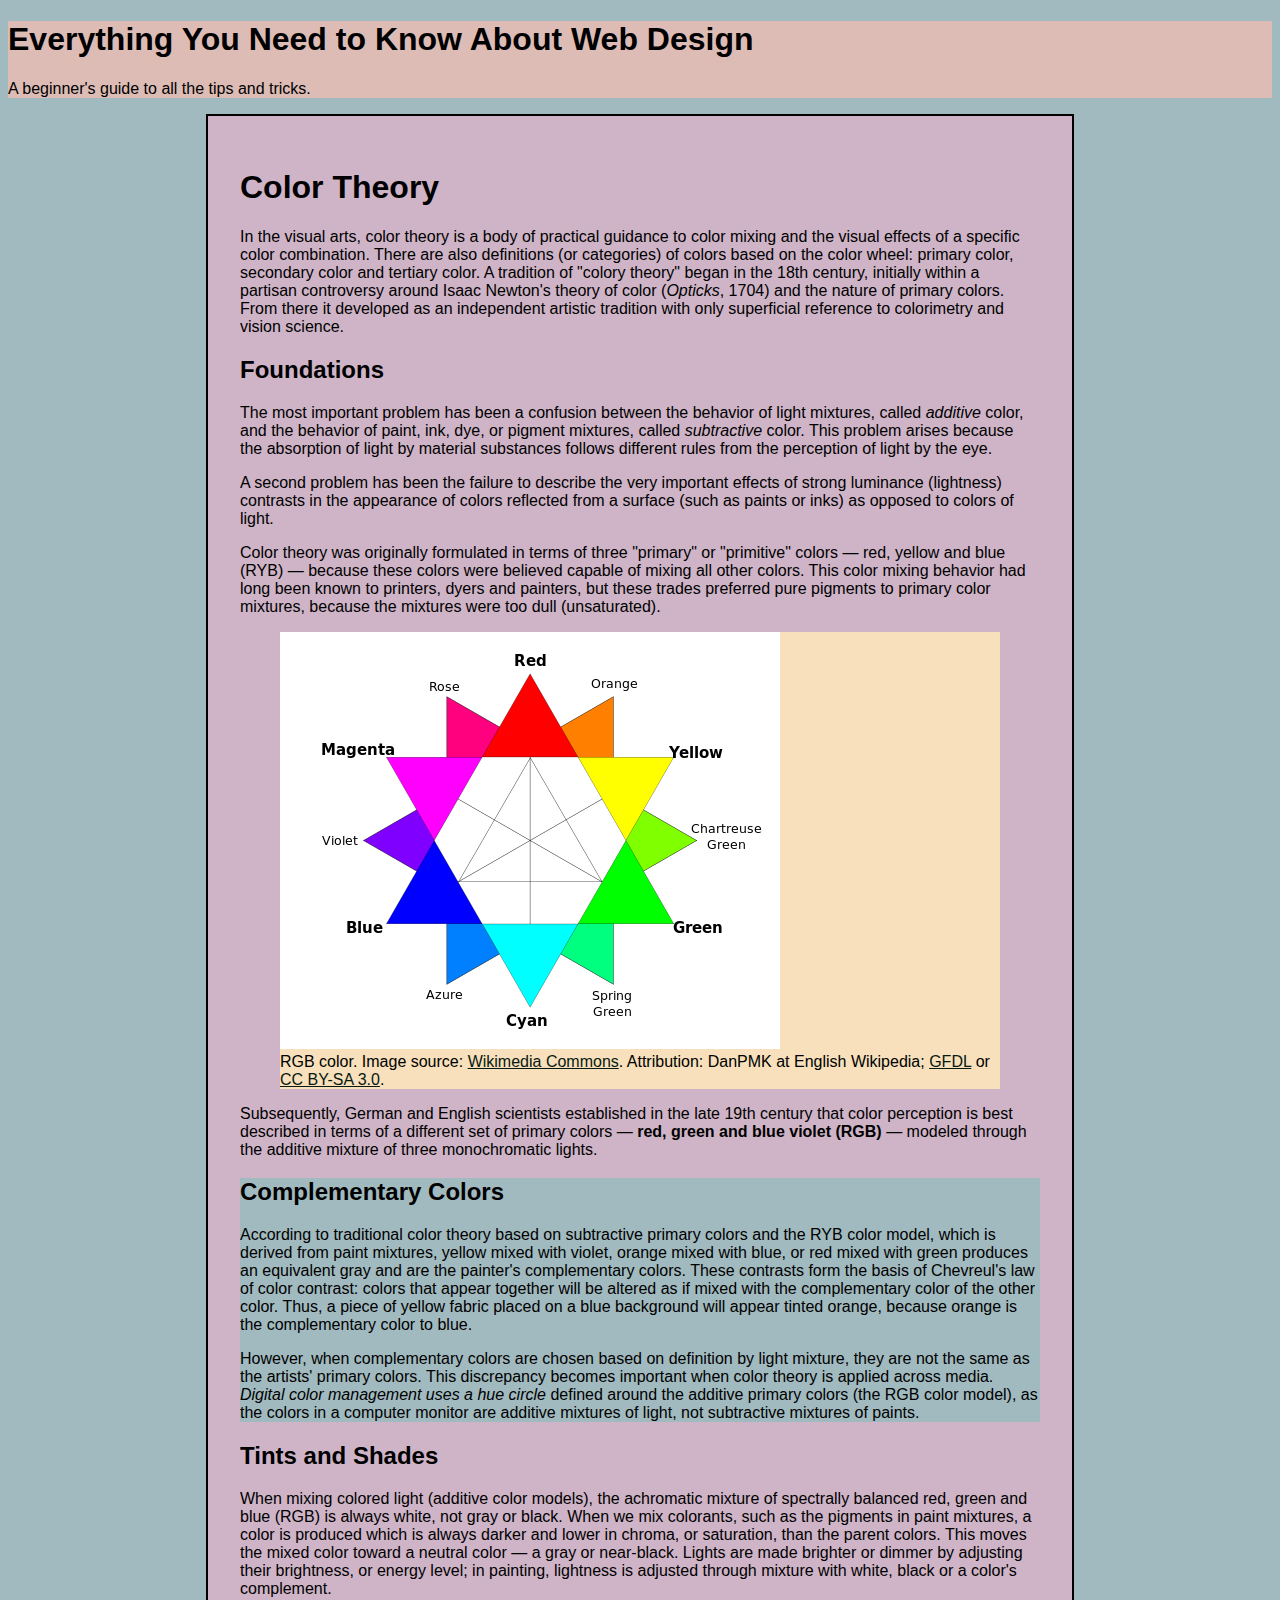
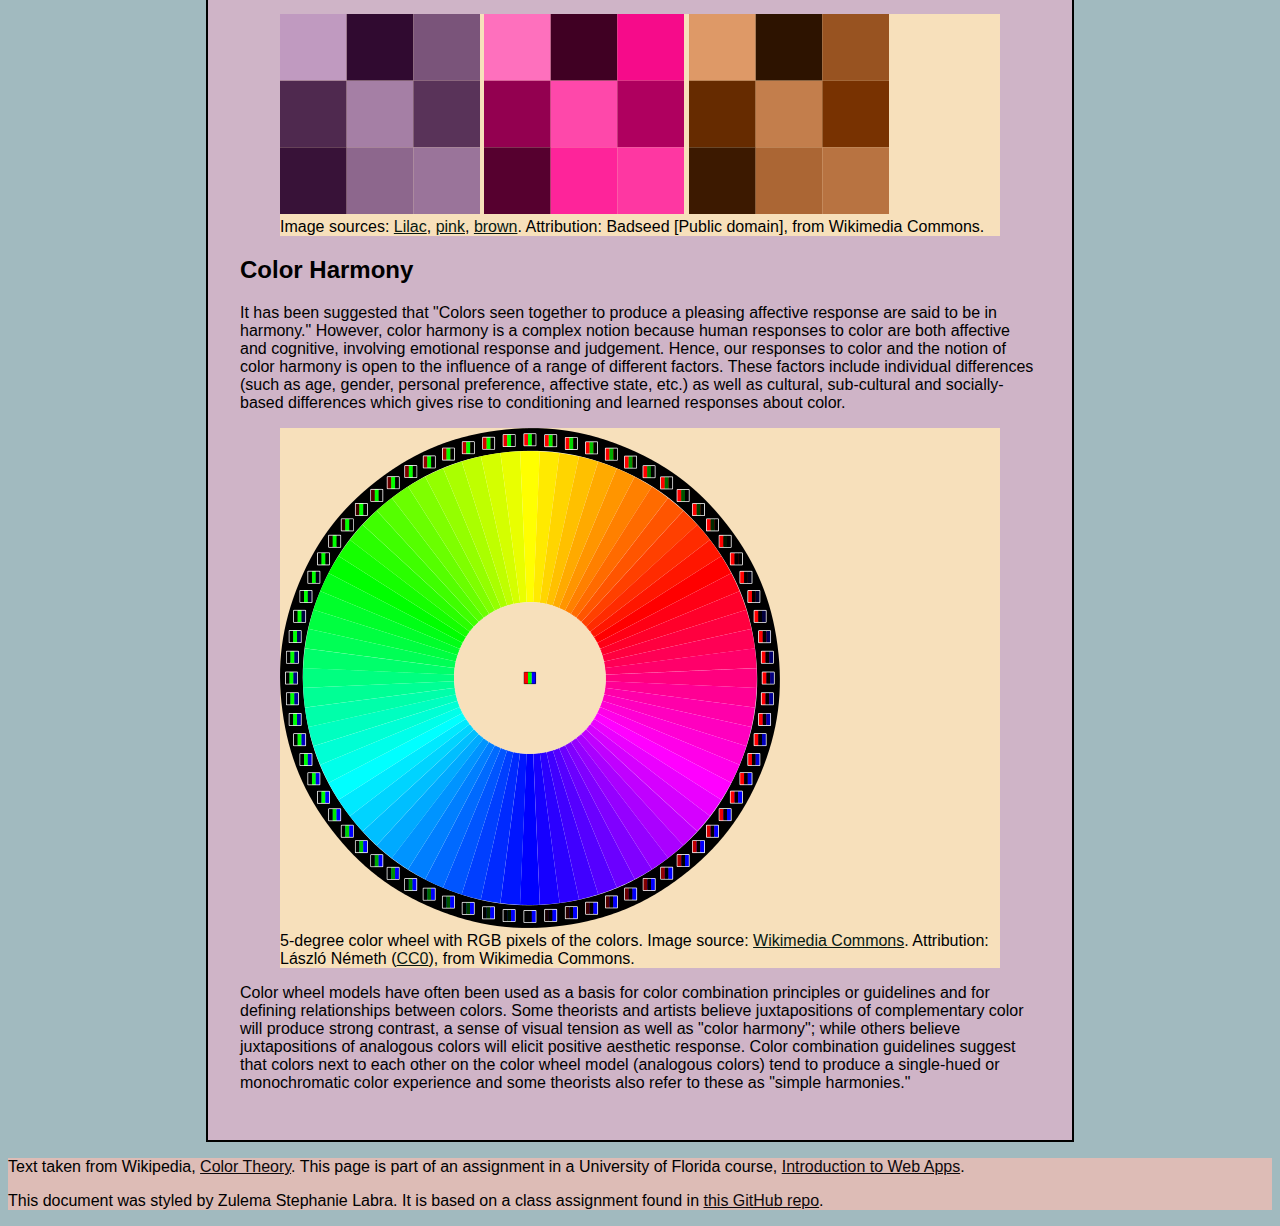
<file: index.html>
<!DOCTYPE html>
<html>

<head>
	<meta charset="utf-8">
	<title> Color Theory </title>
	<link href="styles/main.css" rel="stylesheet">
</head>

<body>

	<header>
		<h1>Everything You Need to Know About Web Design</h1>

		<p>A beginner's guide to all the tips and tricks.</p>
	</header>
<article>
	<h1>Color Theory</h1>

	<p>In the visual arts, color theory is a body of practical guidance to color mixing and the visual effects of a specific color combination. There are also definitions (or categories) of colors based on the color wheel: primary color, secondary
		color and tertiary color. A tradition of "colory theory" began in the 18th century, initially within a partisan controversy around Isaac Newton's theory of color (<cite>Opticks</cite>, 1704) and the nature of primary colors. From there it
		developed as an independent artistic tradition with only superficial reference to colorimetry and vision science.</p>

	<h2>Foundations</h2>

	<p>The most important problem has been a confusion between the behavior of light mixtures, called <em>additive</em> color, and the behavior of paint, ink, dye, or pigment mixtures, called <em>subtractive</em> color. This problem arises because the
		absorption of light by material substances follows different rules from the perception of light by the eye.</p>

	<p>A second problem has been the failure to describe the very important effects of strong luminance (lightness) contrasts in the appearance of colors reflected from a surface (such as paints or inks) as opposed to colors of light.</p>

	<p>Color theory was originally formulated in terms of three "primary" or "primitive" colors &mdash; red, yellow and blue (RYB) &mdash; because these colors were believed capable of mixing all other colors. This color mixing behavior had long been known to
		printers, dyers and painters, but these trades preferred pure pigments to primary color mixtures, because the mixtures were too dull (unsaturated).</p>

	<figure>
		<img src="images/RBG_color_wheel.png" alt="The RGB color wheel">

		<figcaption>
			RGB color. Image source: <a href="http://commons.wikimedia.org/wiki/File:RBG_color_wheel.svg" target="_blank">Wikimedia Commons</a>. Attribution: DanPMK at English Wikipedia; <a href="http://www.gnu.org/copyleft/fdl.html" target="_blank">GFDL</a> or <a href="https://creativecommons.org/licenses/by-sa/3.0" target="_blank">CC BY-SA 3.0</a>.
		</figcaption>
	</figure>

	<p>Subsequently, German and English scientists established in the late 19th century that color perception is best described in terms of a different set of primary colors &mdash; <strong>red, green and blue violet (RGB)</strong> &mdash; modeled through the
		additive mixture of three monochromatic lights.</p>
<aside>
	<h2>Complementary Colors</h2>

	<p>According to traditional color theory based on subtractive primary colors and the RYB color model, which is derived from paint mixtures, yellow mixed with violet, orange mixed with blue, or red mixed with green produces an equivalent gray and
		are the painter's complementary colors. These contrasts form the basis of Chevreul's law of color contrast: colors that appear together will be altered as if mixed with the complementary color of the other color. Thus, a piece of yellow fabric
		placed on a blue background will appear tinted orange, because orange is the complementary color to blue.</p>

	<p>However, when complementary colors are chosen based on definition by light mixture, they are not the same as the artists' primary colors. This discrepancy becomes important when color theory is applied across media. <em>Digital color management
			uses a hue circle</em> defined around the additive primary colors (the RGB color model), as the colors in a computer monitor are additive mixtures of light, not subtractive mixtures of paints.</p>
</aside>
	<h2>Tints and Shades</h2>

	<p>When mixing colored light (additive color models), the achromatic mixture of spectrally balanced red, green and blue (RGB) is always white, not gray or black. When we mix colorants, such as the pigments in paint mixtures, a color is produced
		which is always darker and lower in chroma, or saturation, than the parent colors. This moves the mixed color toward a neutral color &mdash; a gray or near-black. Lights are made brighter or dimmer by adjusting their brightness, or energy level; in
		painting, lightness is adjusted through mixture with white, black or a color's complement.</p>

	<figure>
		<img src="images/color_icon_lilac.png" alt="Graphic: Lilac shades">
		<img src="images/color_icon_pink.png" alt="Graphic: Pink shades">
		<img src="images/color_icon_brown.png" alt="Graphic: Brown shades">

		<figcaption>
			Image sources: <a href="http://commons.wikimedia.org/wiki/File:Color_icon_lilac.svg" target="_blank">Lilac</a>, <a href="http://commons.wikimedia.org/wiki/File:Color_icon_pink.svg" target="_blank">pink</a>, <a href="http://commons.wikimedia.org/wiki/File:Color_icon_brown.svg" target="_blank">brown</a>. Attribution: Badseed [Public domain], from Wikimedia Commons.
		</figcaption>
	</figure>

	<h2>Color Harmony</h2>

	<p>It has been suggested that "Colors seen together to produce a pleasing affective response are said to be in harmony." However, color harmony is a complex notion because human responses to color are both affective and cognitive, involving
		emotional response and judgement. Hence, our responses to color and the notion of color harmony is open to the influence of a range of different factors. These factors include individual differences (such as age, gender, personal preference,
		affective state, etc.) as well as cultural, sub-cultural and socially-based differences which gives rise to conditioning and learned responses about color.</p>

	<figure>
		<img src="images/RGB_color_wheel_pixel_5.png" alt="Graphic: RGB color wheel">

		<figcaption>
			5-degree color wheel with RGB pixels of the colors. Image source: <a href="http://commons.wikimedia.org/wiki/File:RGB_color_wheel_pixel_5.svg" target="_blank">Wikimedia Commons</a>. Attribution: László Németh (<a href="https://creativecommons.org/publicdomain/zero/1.0/" target="_blank">CC0</a>), from Wikimedia Commons.
		</figcaption>
	</figure>

	<p>Color wheel models have often been used as a basis for color combination principles or guidelines and for defining relationships between colors. Some theorists and artists believe juxtapositions of complementary color will produce strong
		contrast, a sense of visual tension as well as "color harmony"; while others believe juxtapositions of analogous colors will elicit positive aesthetic response. Color combination guidelines suggest that colors next to each other on the color wheel
		model (analogous colors) tend to produce a single-hued or monochromatic color experience and some theorists also refer to these as "simple harmonies."</p>
</article>
	<footer>
	<p>Text taken from Wikipedia, <a href="http://en.wikipedia.org/wiki/Color_theory" target="_blank">Color Theory</a>. This page is part of an assignment in a University of Florida course, <a href="https://introwebapps.wordpress.com/" target="_blank">Introduction to Web Apps</a>.</p>

	<p>This document was styled by Zulema Stephanie Labra. It is based on a class assignment found in <a href="https://github.com/macloo/assignment-3-css-intro" target="_blank">this GitHub repo</a>.</p>
	</footer>

</body>
</html>
</file>
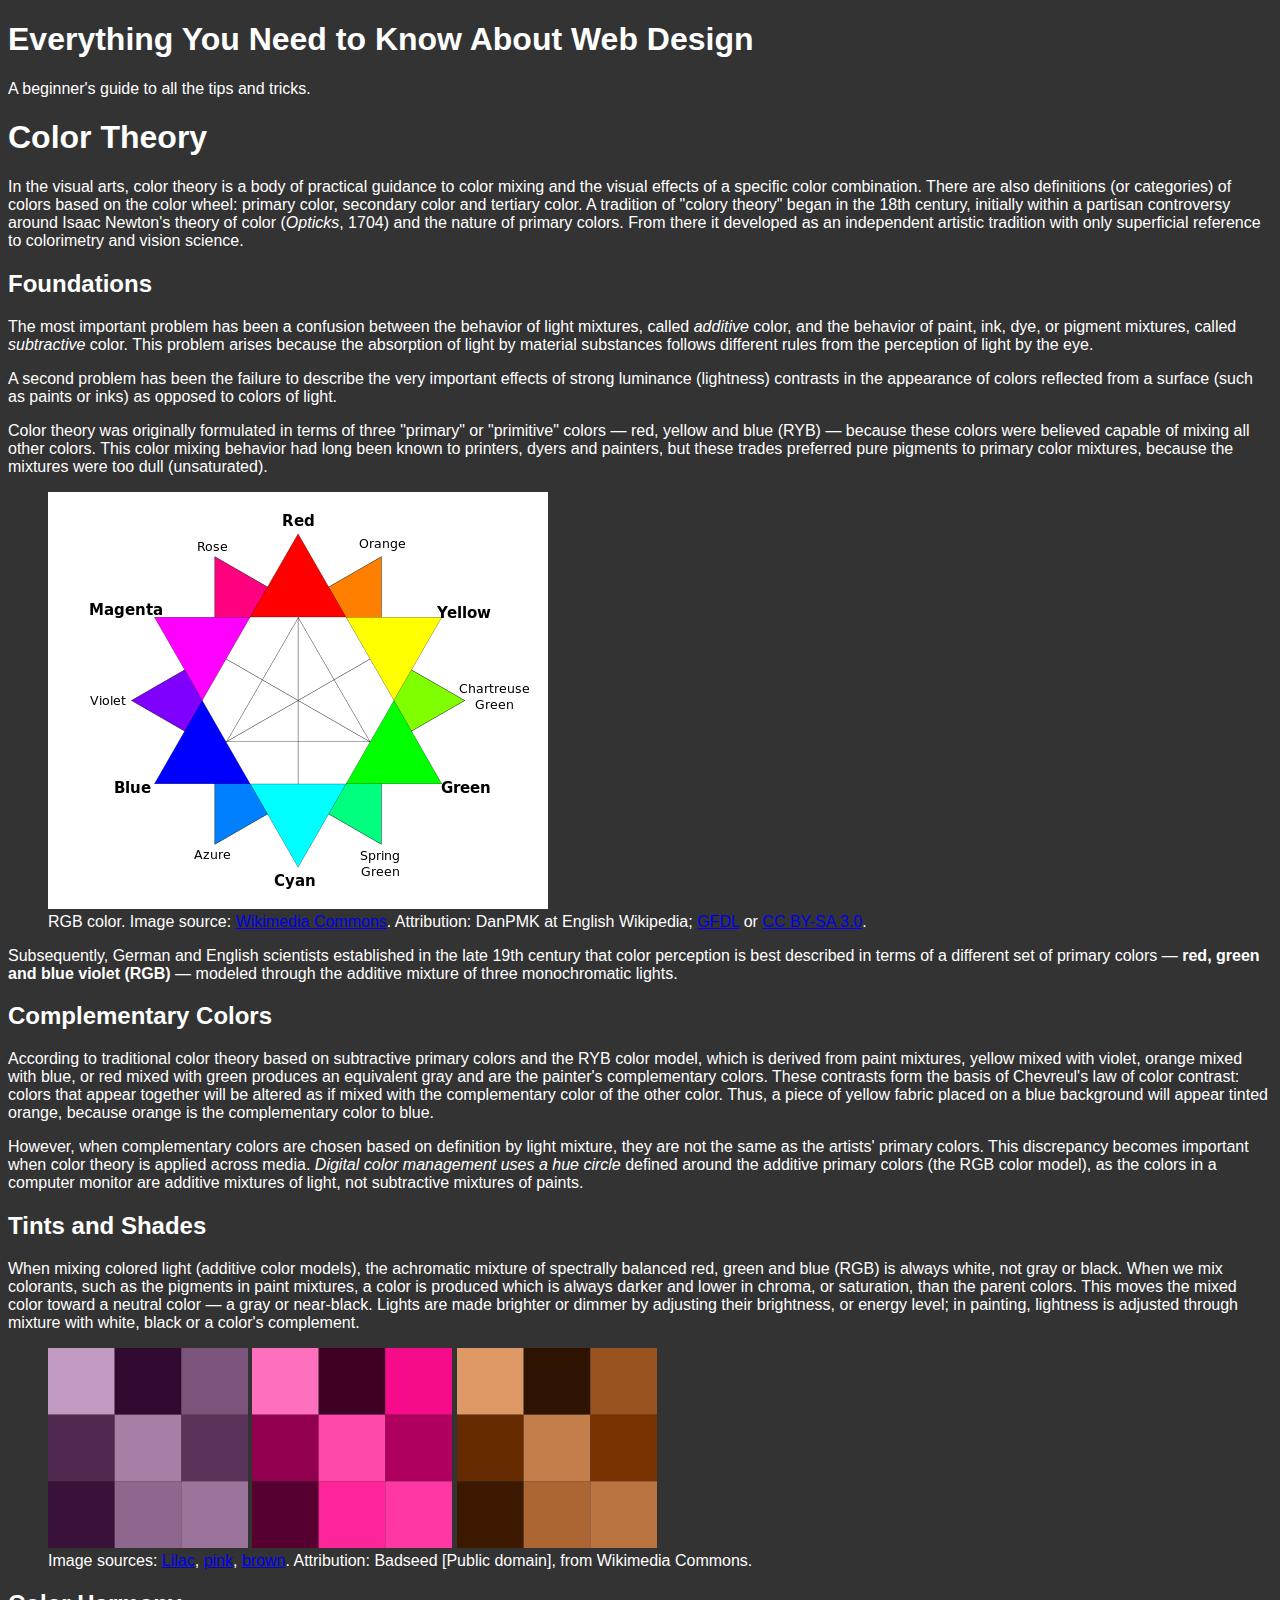
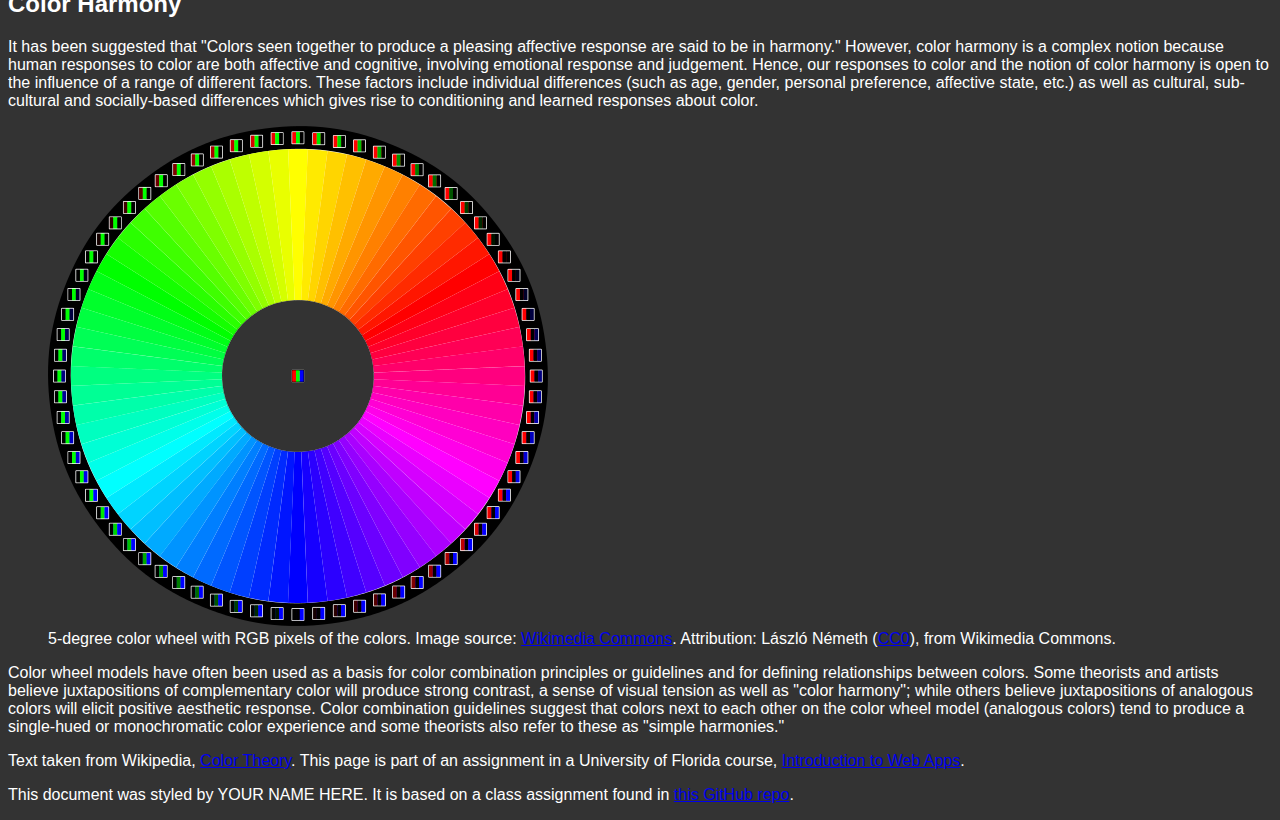
<file: starter_file.html>
<!DOCTYPE html>
<html>

<head>
	<meta charset="utf-8">
	<title> Color Theory </title>
	<link href="styles/first.css" rel="stylesheet">
</head>

<body>

	<h1>Everything You Need to Know About Web Design</h1>

	<p>A beginner's guide to all the tips and tricks.</p>

	<h1>Color Theory</h1>

	<p>In the visual arts, color theory is a body of practical guidance to color mixing and the visual effects of a specific color combination. There are also definitions (or categories) of colors based on the color wheel: primary color, secondary
		color and tertiary color. A tradition of "colory theory" began in the 18th century, initially within a partisan controversy around Isaac Newton's theory of color (<cite>Opticks</cite>, 1704) and the nature of primary colors. From there it
		developed as an independent artistic tradition with only superficial reference to colorimetry and vision science.</p>

	<h2>Foundations</h2>

	<p>The most important problem has been a confusion between the behavior of light mixtures, called <em>additive</em> color, and the behavior of paint, ink, dye, or pigment mixtures, called <em>subtractive</em> color. This problem arises because the
		absorption of light by material substances follows different rules from the perception of light by the eye.</p>

	<p>A second problem has been the failure to describe the very important effects of strong luminance (lightness) contrasts in the appearance of colors reflected from a surface (such as paints or inks) as opposed to colors of light.</p>

	<p>Color theory was originally formulated in terms of three "primary" or "primitive" colors &mdash; red, yellow and blue (RYB) &mdash; because these colors were believed capable of mixing all other colors. This color mixing behavior had long been known to
		printers, dyers and painters, but these trades preferred pure pigments to primary color mixtures, because the mixtures were too dull (unsaturated).</p>

	<figure>
		<img src="images/RBG_color_wheel.png" alt="The RGB color wheel">

		<figcaption>
			RGB color. Image source: <a href="http://commons.wikimedia.org/wiki/File:RBG_color_wheel.svg" target="_blank">Wikimedia Commons</a>. Attribution: DanPMK at English Wikipedia; <a href="http://www.gnu.org/copyleft/fdl.html" target="_blank">GFDL</a> or <a href="https://creativecommons.org/licenses/by-sa/3.0" target="_blank">CC BY-SA 3.0</a>.
		</figcaption>
	</figure>

	<p>Subsequently, German and English scientists established in the late 19th century that color perception is best described in terms of a different set of primary colors &mdash; <strong>red, green and blue violet (RGB)</strong> &mdash; modeled through the
		additive mixture of three monochromatic lights.</p>

	<h2>Complementary Colors</h2>

	<p>According to traditional color theory based on subtractive primary colors and the RYB color model, which is derived from paint mixtures, yellow mixed with violet, orange mixed with blue, or red mixed with green produces an equivalent gray and
		are the painter's complementary colors. These contrasts form the basis of Chevreul's law of color contrast: colors that appear together will be altered as if mixed with the complementary color of the other color. Thus, a piece of yellow fabric
		placed on a blue background will appear tinted orange, because orange is the complementary color to blue.</p>

	<p>However, when complementary colors are chosen based on definition by light mixture, they are not the same as the artists' primary colors. This discrepancy becomes important when color theory is applied across media. <em>Digital color management
			uses a hue circle</em> defined around the additive primary colors (the RGB color model), as the colors in a computer monitor are additive mixtures of light, not subtractive mixtures of paints.</p>

	<h2>Tints and Shades</h2>

	<p>When mixing colored light (additive color models), the achromatic mixture of spectrally balanced red, green and blue (RGB) is always white, not gray or black. When we mix colorants, such as the pigments in paint mixtures, a color is produced
		which is always darker and lower in chroma, or saturation, than the parent colors. This moves the mixed color toward a neutral color &mdash; a gray or near-black. Lights are made brighter or dimmer by adjusting their brightness, or energy level; in
		painting, lightness is adjusted through mixture with white, black or a color's complement.</p>

	<figure>
		<img src="images/color_icon_lilac.png" alt="Graphic: Lilac shades">
		<img src="images/color_icon_pink.png" alt="Graphic: Pink shades">
		<img src="images/color_icon_brown.png" alt="Graphic: Brown shades">

		<figcaption>
			Image sources: <a href="http://commons.wikimedia.org/wiki/File:Color_icon_lilac.svg" target="_blank">Lilac</a>, <a href="http://commons.wikimedia.org/wiki/File:Color_icon_pink.svg" target="_blank">pink</a>, <a href="http://commons.wikimedia.org/wiki/File:Color_icon_brown.svg" target="_blank">brown</a>. Attribution: Badseed [Public domain], from Wikimedia Commons.
		</figcaption>
	</figure>

	<h2>Color Harmony</h2>

	<p>It has been suggested that "Colors seen together to produce a pleasing affective response are said to be in harmony." However, color harmony is a complex notion because human responses to color are both affective and cognitive, involving
		emotional response and judgement. Hence, our responses to color and the notion of color harmony is open to the influence of a range of different factors. These factors include individual differences (such as age, gender, personal preference,
		affective state, etc.) as well as cultural, sub-cultural and socially-based differences which gives rise to conditioning and learned responses about color.</p>

	<figure>
		<img src="images/RGB_color_wheel_pixel_5.png" alt="Graphic: RGB color wheel">

		<figcaption>
			5-degree color wheel with RGB pixels of the colors. Image source: <a href="http://commons.wikimedia.org/wiki/File:RGB_color_wheel_pixel_5.svg" target="_blank">Wikimedia Commons</a>. Attribution: László Németh (<a href="https://creativecommons.org/publicdomain/zero/1.0/" target="_blank">CC0</a>), from Wikimedia Commons.
		</figcaption>
	</figure>

	<p>Color wheel models have often been used as a basis for color combination principles or guidelines and for defining relationships between colors. Some theorists and artists believe juxtapositions of complementary color will produce strong
		contrast, a sense of visual tension as well as "color harmony"; while others believe juxtapositions of analogous colors will elicit positive aesthetic response. Color combination guidelines suggest that colors next to each other on the color wheel
		model (analogous colors) tend to produce a single-hued or monochromatic color experience and some theorists also refer to these as "simple harmonies."</p>

	<p>Text taken from Wikipedia, <a href="http://en.wikipedia.org/wiki/Color_theory" target="_blank">Color Theory</a>. This page is part of an assignment in a University of Florida course, <a href="https://introwebapps.wordpress.com/" target="_blank">Introduction to Web Apps</a>.</p>

	<p>This document was styled by YOUR NAME HERE. It is based on a class assignment found in <a href="https://github.com/macloo/assignment-3-css-intro" target="_blank">this GitHub repo</a>.</p>

</body>
</html>
</file>
<file: styles/main.css>
/*  ADD your styles below --- WHERE INDICATED ---
    Keep all the comments I have provided.
    Where I have commented "keep," DO NOT touch that line!
    */

body {
    background: #A1BABF; /* must change */
    color: #000; /* may be #000 or #fff */
    font-family: 'Verdana', 'Arial', sans-serif; /* keep */
}

article {

    width: 800px; /* keep */
    padding: 2rem; /* keep */
    margin: auto; /* keep */
    border: 2px solid; /* can delete or change */
    background: #CFB4C7;
}

/* --- ADD YOUR STYLES BELOW --- */

header {
    background: #DDBCB6;
}

footer {
    background: #DDBCB6;
}

aside {
    background: #A1BABF;
}

figure {
    background: #F7E0BB;
}
/* --- add your PSEUDO CLASSES below this line --- */

a:link {
  color: #081911;
}

a:visited {
  color: #165036;
}

a:focus {
  color: #4E4537; background-color: #C4C15C;
}

a:hover {
  color: #040c08; background-color: #C4C15C;
}

a:active {
  color: #0C2619; background-color: #C4C15C;
}

footer a:link {
  color: #0D080B;
}

footer a:visited {
  color: #442C3B;
}

footer a:focus {
  color: #3C322A; background-color: #779aa7;
}

footer a:hover {
  color: #8A2E5A; background-color: #779aa7;
}

footer a:active {
  color: #850040; background-color: #779aa7;
}
</file>
<file: styles/first.css>
/*  ADD your styles below --- WHERE INDICATED ---
    Keep all the comments I have provided.
    Where I have commented "keep," DO NOT touch that line!
    */

body {
    background: #333; /* must change */
    color: #fff; /* may be #000 or #fff */
    font-family: 'Verdana', 'Arial', sans-serif; /* keep */
}

article {
    width: 800px; /* keep */
    padding: 2rem; /* keep */
    margin: auto; /* keep */
    border: 1px solid; /* can delete or change */
}

/* --- ADD YOUR STYLES BELOW --- */

/* --- add your PSEUDO CLASSES below this line --- */
</file>
